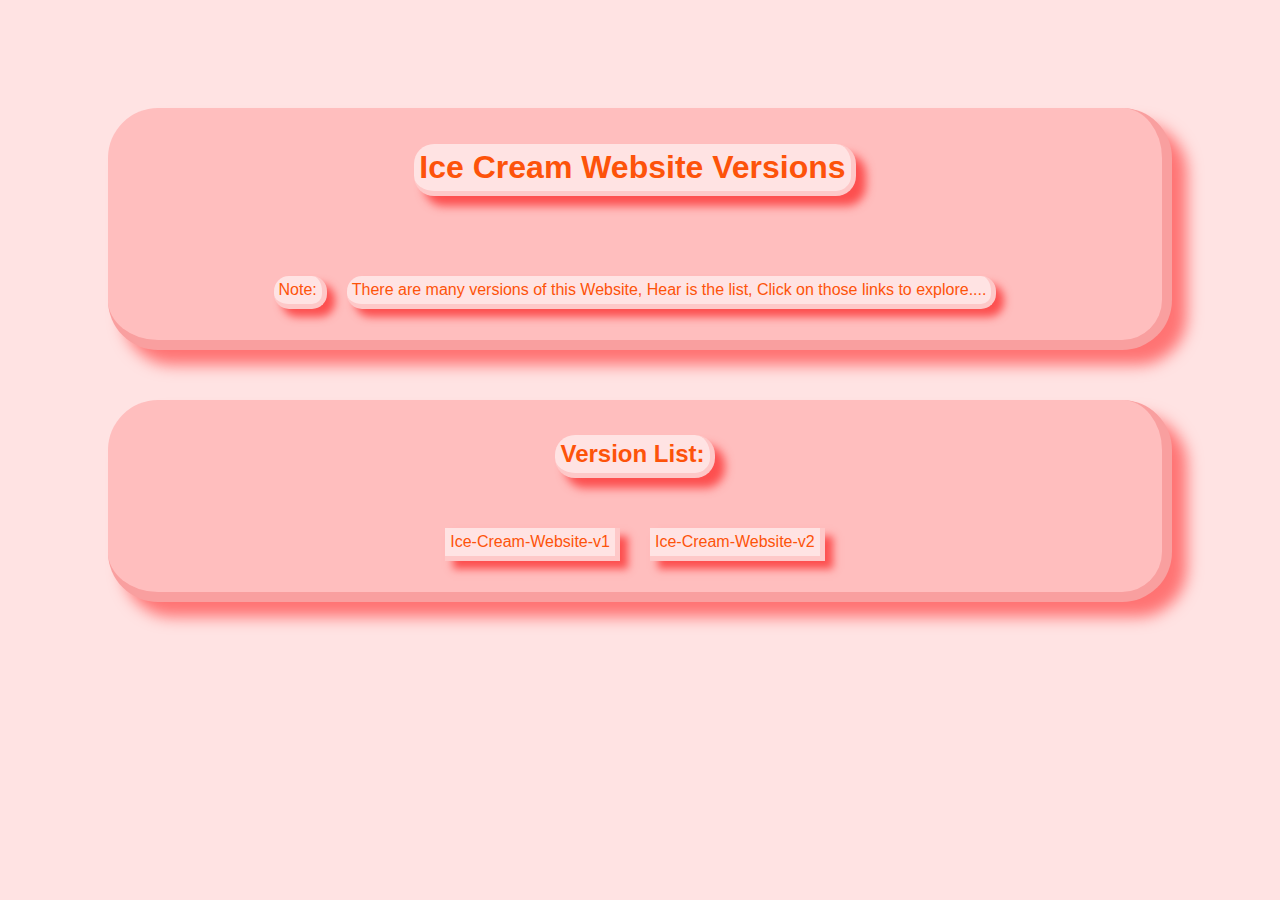
<file: index.html>
<!DOCTYPE html>
<html lang="en">
<head>
    <meta charset="UTF-8">
    <meta name="viewport" content="width=device-width, initial-scale=1.0">
    <title>Ice Cream Website Versions</title>
    <link rel="stylesheet" href="style.css">
</head>
<body>
    <div class="home">
        <h1>Ice Cream Website Versions</h1>
        <div class="home-note">
            <p>Note:</p>
            <p>There are many versions of this Website, Hear is the list, Click on those links to explore.... </p>
        </div>
    </div>
    <div class="list">
        <div class="list-h">
            <h2>Version List:</h2>
        </div>
        <div class="list-c">
            <p><a href="Ice-Cream-Website-v1\index.html">Ice-Cream-Website-v1</a></p>
            <p><a href="Ice-Cream-Website-v2\index.html">Ice-Cream-Website-v2</a></p>
        </div>
    </div>
</body>
</html>
</file>
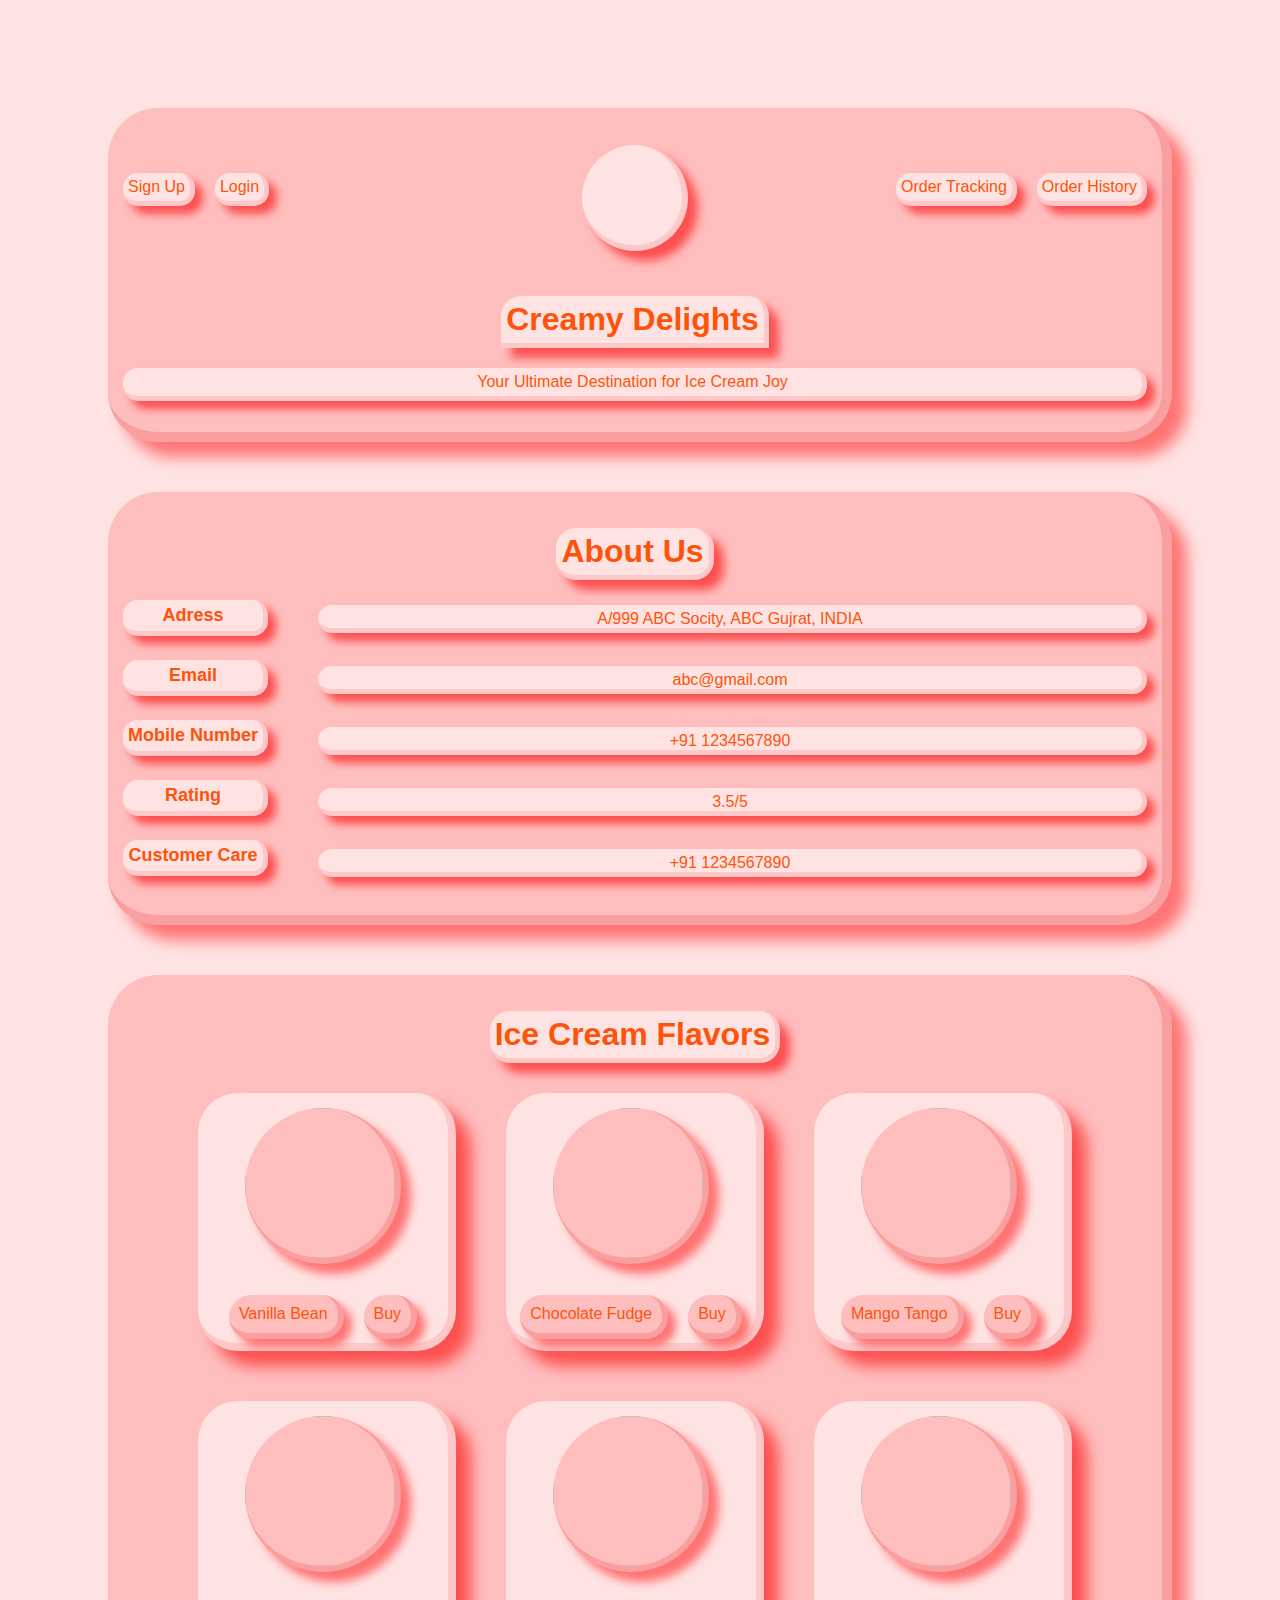
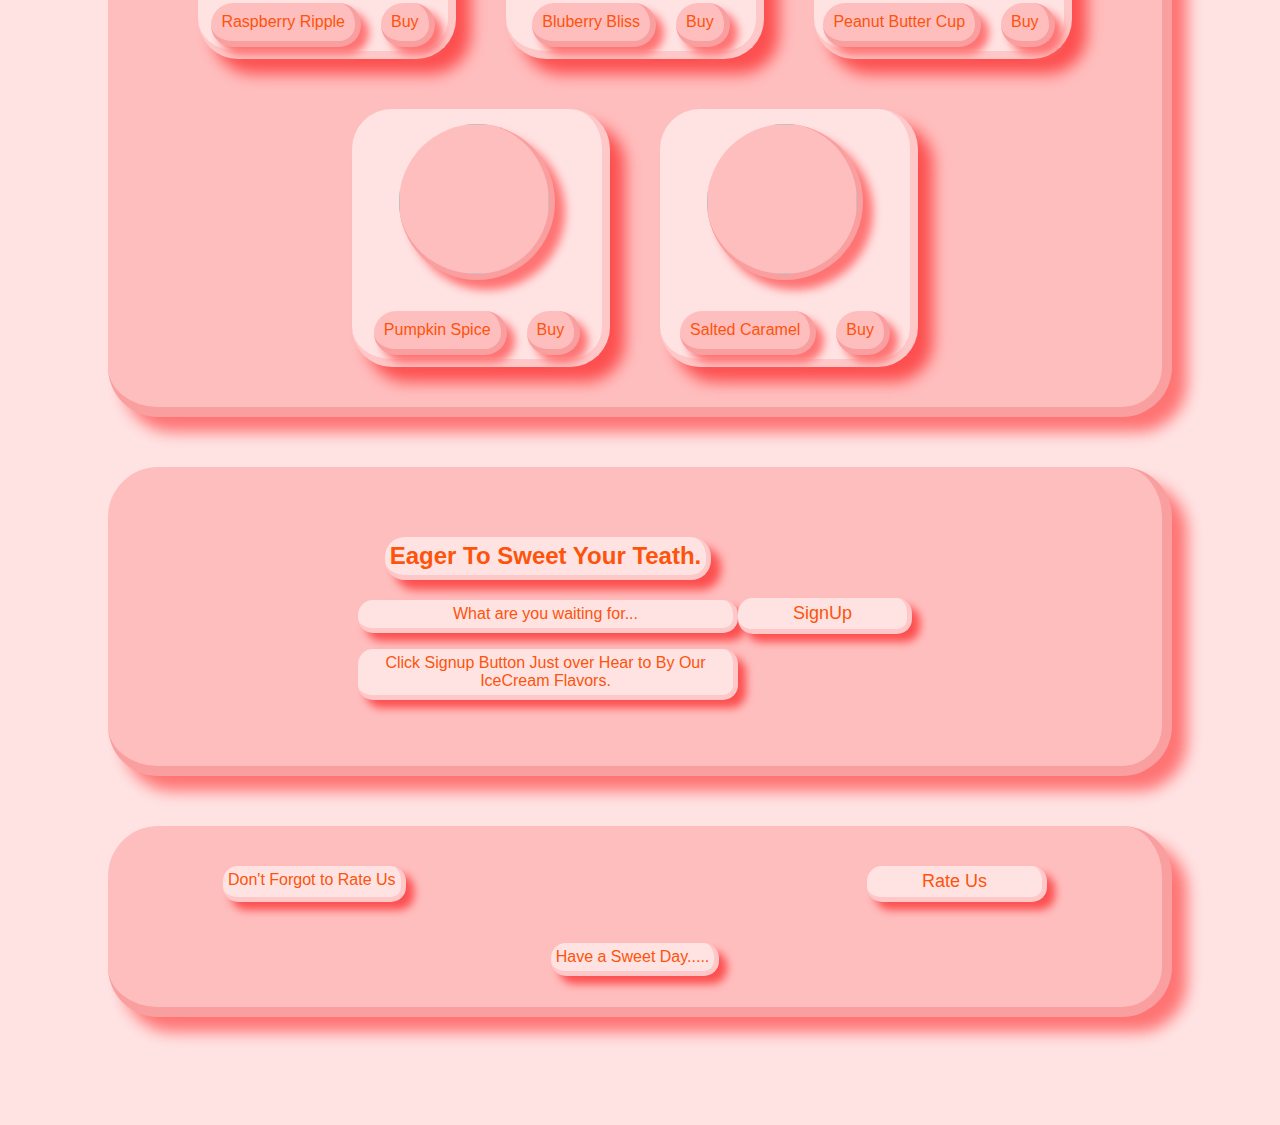
<file: Ice-Cream-Website-v1/index.html>
<html>
    <head>
        <title>Ice-Cream-Website-v1</title>
        <link rel="stylesheet" href="style.css">
    </head>
    <body>
        <div class="main">
            <ul>
                <li class="left">
                    <p><a href="#">Sign Up</a></p>
                    <p><a href="#">Login</a></p>
                </li>
                <li class="logo"><h5></h5></li>
                <li class="right">
                    <p><a href="#">Order Tracking</a></p>
                    <p><a href="#">Order History</a></p>
                </li>
            </ul>
            <br>
            <h1>Creamy Delights</h1>
            <br>
            <p>Your Ultimate Destination for Ice Cream Joy</p>
        </div>
        <div class="info">
            <h1>About Us</h1>
            <ul>
                <li class="about-header">
                    <h4>Adress</h4>
                    <h4>Email</h4>
                    <h4>Mobile Number</h4>
                    <h4>Rating</h4>
                    <h4>Customer Care</h4>
                </li>
                <li class="about-content">
                    <p>A/999 ABC Socity, ABC Gujrat, INDIA</p>
                    <p>abc@gmail.com</p>
                    <p>+91 1234567890</p>
                    <p>3.5/5</p>
                    <p>+91 1234567890</p>
                </li>
            </ul>
        </div>
        <div class="content">
            <h1>Ice Cream Flavors</h1>
            <ul>
                <li>
                    <img>
                    <div>
                        <p>Vanilla Bean</p>
                        <p><a href="#">Buy</a></p>
                    </div>
                </li>
                <li>
                    <img>
                    <div>
                        <p>Chocolate Fudge</p>
                        <p><a href="#">Buy</a></p>
                    </div>
                </li>
                <li>
                    <img>
                    <div>
                        <p>Mango Tango</p>
                        <p><a href="#">Buy</a></p>
                    </div>
                </li>
                <li>
                    <img>
                    <div>
                        <p>Raspberry Ripple</p>
                        <p><a href="#">Buy</a></p>
                    </div>
                </li>
                <li>
                    <img>
                    <div>
                        <p>Bluberry Bliss</p>
                        <p><a href="#">Buy</a></p>
                    </div>
                </li>
                <li>
                    <img>
                    <div>
                        <p>Peanut Butter Cup</p>
                        <p><a href="#">Buy</a></p>
                    </div>
                </li>
                <li>
                    <img>
                    <div>
                        <p>Pumpkin Spice</p>
                        <p><a href="#">Buy</a></p>
                    </div>
                </li>
                <li>
                    <img>
                    <div>
                        <p>Salted Caramel</p>
                        <p><a href="#">Buy</a></p>
                    </div>
                </li>
            </ul>
        </div>
        <div class="signup">
            <div>
                <h2>Eager To Sweet Your Teath.</h2>
                <p>What are you waiting for...</p>
                <p>Click Signup Button Just over Hear to By Our IceCream Flavors.</p>
            </div>
            <div>
                <p><a href="#">SignUp</a></p>
            </div>
        </div>
        <div class="footer">
            <div class="rateus">
                <p>Don't Forgot to Rate Us</p>
                <p><a href="#" class="rateus-btn">Rate Us</a></p>
            </div>
            <div class="footer-msg">
                <p>Have a Sweet Day.....</p>
            </div>
        </div>
    </body>
</html>
</file>
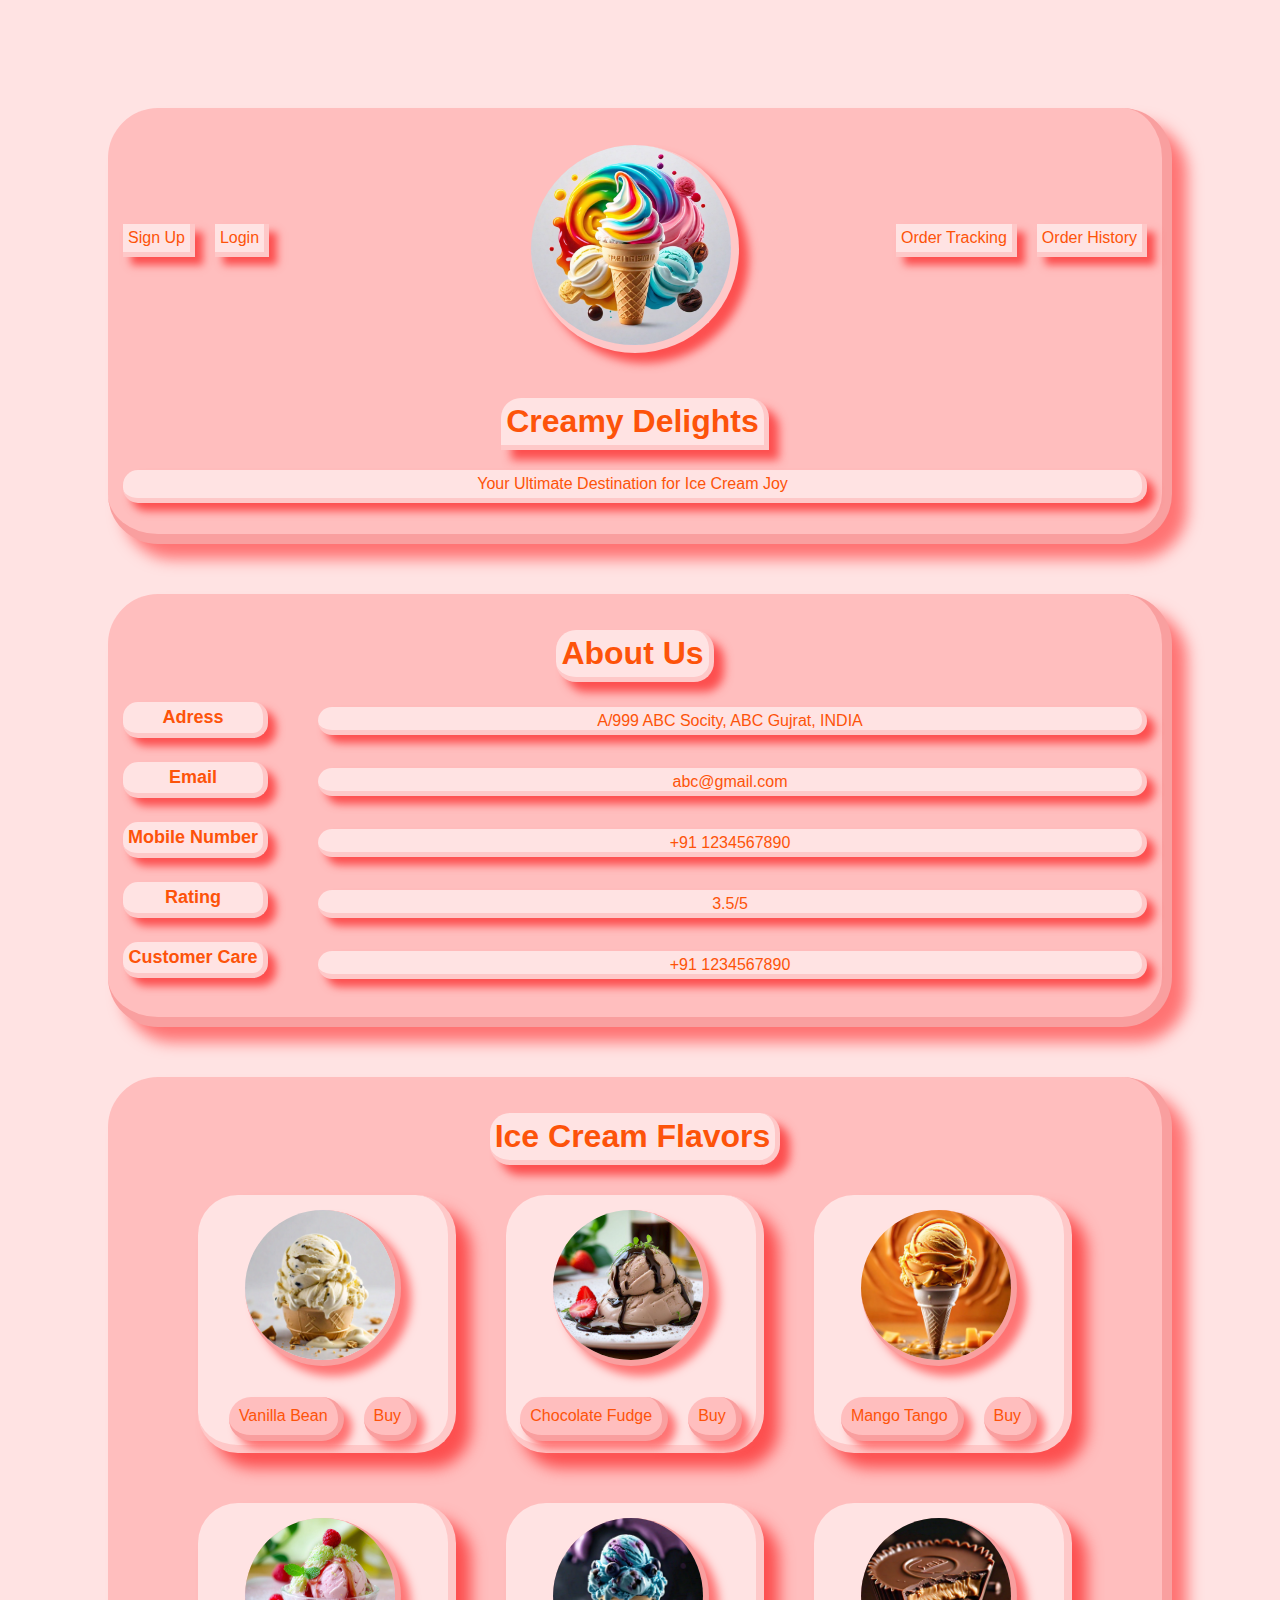
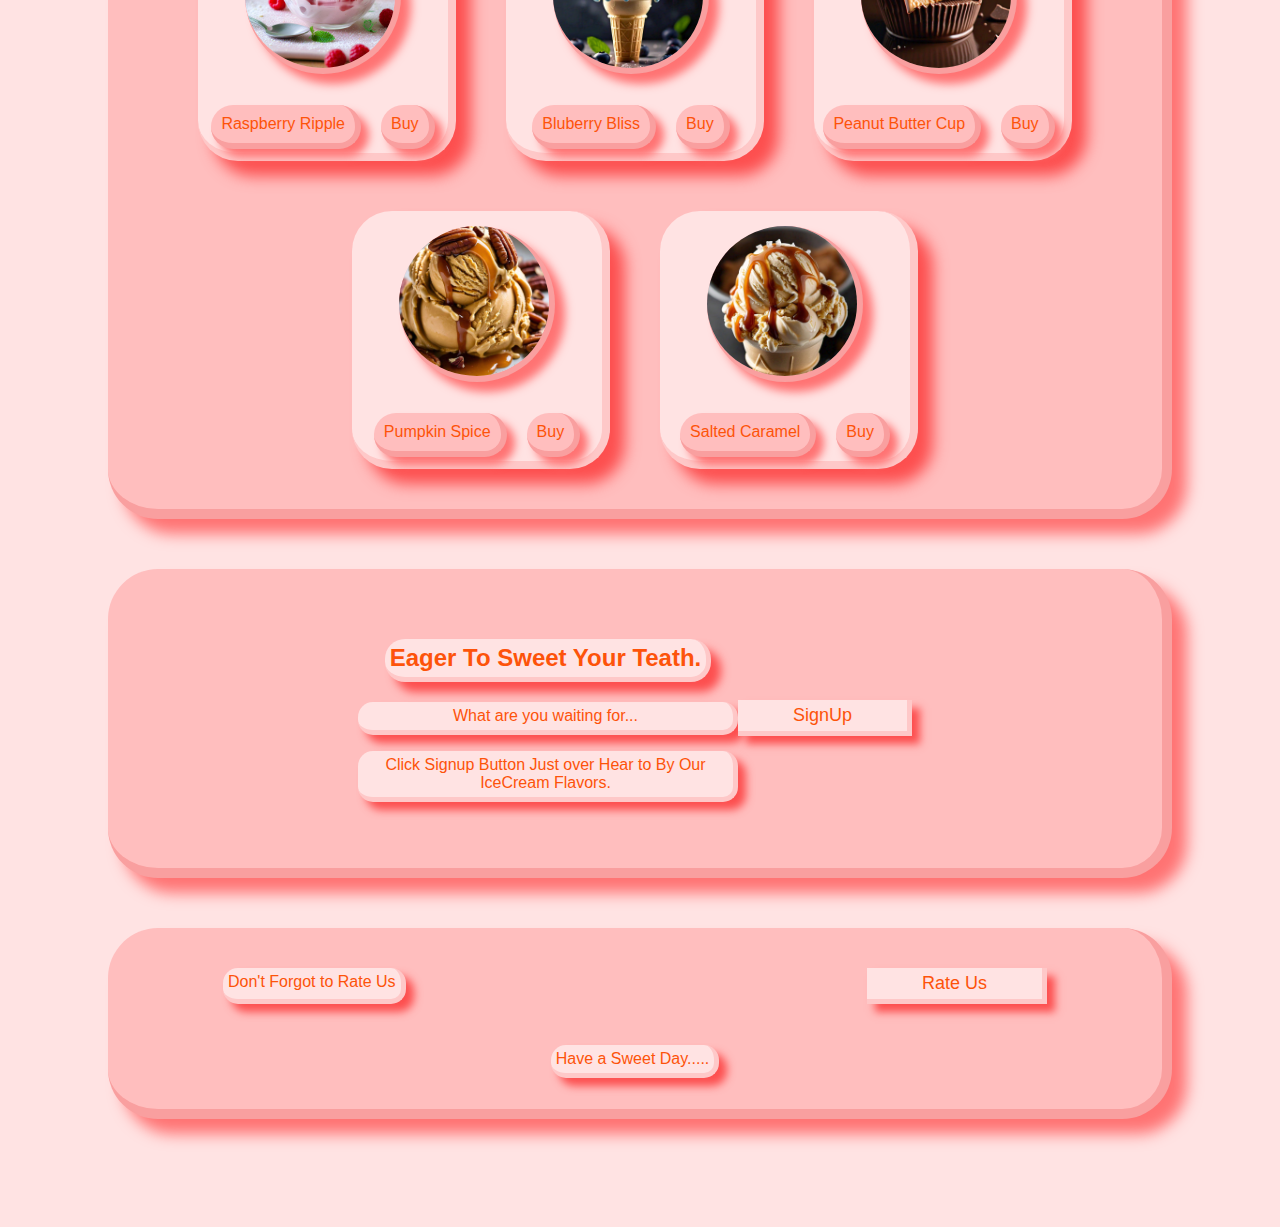
<file: Ice-Cream-Website-v2/index.html>
<html>
    <head>
        <title>Ice-Cream-Website-v2</title>
        <link rel="stylesheet" href="style.css">
    </head>
    <body>
        <div class="main">
            <ul>
                <li class="left">
                    <p class="link"><a href="#">Sign Up</a></p>
                    <p class="link"><a href="#">Login</a></p>
                </li>
                <li class="logo"><h5></h5></li>
                <li class="right">
                    <p class="link"><a href="#">Order Tracking</a></p>
                    <p class="link"><a href="#">Order History</a></p>
                </li>
            </ul>
            <br>
            <h1>Creamy Delights</h1>
            <br>
            <p>Your Ultimate Destination for Ice Cream Joy</p>
        </div>
        <div class="info">
            <h1>About Us</h1>
            <ul>
                <li class="about-header">
                    <h4>Adress</h4>
                    <h4>Email</h4>
                    <h4>Mobile Number</h4>
                    <h4>Rating</h4>
                    <h4>Customer Care</h4>
                </li>
                <li class="about-content">
                    <p>A/999 ABC Socity, ABC Gujrat, INDIA</p>
                    <p>abc@gmail.com</p>
                    <p>+91 1234567890</p>
                    <p>3.5/5</p>
                    <p>+91 1234567890</p>
                </li>
            </ul>
        </div>
        <div class="content">
            <h1>Ice Cream Flavors</h1>
            <ul>
                <li>
                    <img src="IMG-20240829-WA0001.jpg">
                    <div>
                        <p>Vanilla Bean</p>
                        <p  class="link"><a href="#">Buy</a></p>
                    </div>
                </li>
                <li>
                    <img src="IMG-20240829-WA0005.jpg">
                    <div>
                        <p>Chocolate Fudge</p>
                        <p class="link"><a href="#">Buy</a></p>
                    </div>
                </li>
                <li>
                    <img src="IMG-20240829-WA0007.jpg">
                    <div>
                        <p>Mango Tango</p>
                        <p class="link"><a href="#">Buy</a></p>
                    </div>
                </li>
                <li>
                    <img src="IMG-20240829-WA0008.jpg">
                    <div>
                        <p>Raspberry Ripple</p>
                        <p class="link"><a href="#">Buy</a></p>
                    </div>
                </li>
                <li>
                    <img src="IMG-20240829-WA0011.jpg">
                    <div>
                        <p>Bluberry Bliss</p>
                        <p class="link"><a href="#">Buy</a></p>
                    </div>
                </li>
                <li>
                    <img src="IMG-20240829-WA0013.jpg">
                    <div>
                        <p>Peanut Butter Cup</p>
                        <p class="link"><a href="#">Buy</a></p>
                    </div>
                </li>
                <li>
                    <img src="IMG-20240829-WA0015.jpg">
                    <div>
                        <p>Pumpkin Spice</p>
                        <p class="link"><a href="#">Buy</a></p>
                    </div>
                </li>
                <li>
                    <img src="IMG-20240829-WA0017.jpg">
                    <div>
                        <p>Salted Caramel</p>
                        <p class="link"><a href="#">Buy</a></p>
                    </div>
                </li>
            </ul>
        </div>
        <div class="signup">
            <div>
                <h2>Eager To Sweet Your Teath.</h2>
                <p>What are you waiting for...</p>
                <p>Click Signup Button Just over Hear to By Our IceCream Flavors.</p>
            </div>
            <div>
                <p  class="link"><a href="#">SignUp</a></p>
            </div>
        </div>
        <div class="footer">
            <div class="rateus">
                <p>Don't Forgot to Rate Us</p>
                <p  class="link"><a href="#" class="rateus-btn">Rate Us</a></p>
            </div>
            <div class="footer-msg">
                <p>Have a Sweet Day.....</p>
            </div>
        </div>
    </body>
</html>
</file>
<file: style.css>
body {
    height:auto;
    width: auto;
    background: #ffe3e3;
    padding: 50px;
    font-family: 'Franklin Gothic Medium', 'Arial Narrow', Arial, sans-serif;
}

.home,.list {
    margin: 50px;
    background: #ffbebe;
    border-bottom: 10px solid #f99f9f;
    border-right: 10px solid #f99f9f;
    box-shadow: 15px 15px 15px #ff7373;
    color: #fd530a;
    text-align: center;
    padding: 15px;
    border-radius: 50px;
}

a {
    text-decoration: none;
    color: #fd530a;
}

.home h1,.list h2 {
    display: inline-flex;
    padding: 5px;
    margin-bottom: 5px;
    background: #ffe3e3;
    border-bottom: 5px solid #fec8c8;
    border-right: 5px solid #fec8c8;
    box-shadow: 10px 10px 10px #fd4f4f;
    border-radius: 20px;   
}

.home p,.list p {
    text-align: center;
    padding: 5px;
    margin-top: 15px;
    background: #ffe3e3;
    border-bottom: 5px solid #fec8c8;
    border-right: 5px solid #fec8c8;
    box-shadow: 8px 8px 8px #fd4f4f;
    border-radius: 15px;
}

.home,.list {
    display: flex;
    flex-direction: column;
    justify-content: center;
    align-items: center;
}

.list p {
    border-radius: 0;
}

.list p:hover {
    border-bottom: 2px solid #fec8c8;
    border-right: 2px solid #fec8c8;
    border-top: 3px solid #ffbebe;
    border-left: 3px solid #ffbebe;
}

.home {
    gap: 60px;
}

.home-note {
    display: flex;
    gap: 20px;
}

.list-c {
    display: flex;
    gap: 30px;
}

.list {
    gap: 30px;
}
</file>
<file: Ice-Cream-Website-v1/style.css>
body {
    height:auto;
    width: auto;
    background: #ffe3e3;
    padding: 50px;
    font-family: 'Franklin Gothic Medium', 'Arial Narrow', Arial, sans-serif;
}

ul {
    list-style-type: none;
    margin: 0;
    padding: 0;
}

a {
    text-decoration: none;
    color: #fd530a;
}

.main,.content,.info,.signup,.footer {
    margin: 50px;
    background: #ffbebe;
    border-bottom: 10px solid #f99f9f;
    border-right: 10px solid #f99f9f;
    box-shadow: 15px 15px 15px #ff7373;
    color: #fd530a;
    text-align: center;
    padding: 15px;
    border-radius: 50px;
}

.main ul {
    display: flex;
    flex: 1;
    justify-content: space-between;
    align-items: center;
}

.main ul li h5 {
    margin-left: auto;
    margin-right: auto;
}

.main ul li {
    display: flex;
    flex: 1;
    gap: 20px;
}

.main ul .right {
    justify-content: right;
}

.main h1,.content h1,.info h1,.signup h2 {
    display: inline-flex;
    padding: 5px;
    margin-bottom: 5px;
    background: #ffe3e3;
    border-bottom: 5px solid #fec8c8;
    border-right: 5px solid #fec8c8;
    box-shadow: 10px 10px 10px #fd4f4f;
    border-radius: 20px;
    
}

.main h1 {
    border-bottom-left-radius: 0;
    border-bottom-right-radius: 0;
}

.main p,.signup p,.footer p  {
    padding: 5px;
    margin-top: 15px;
    background: #ffe3e3;
    border-bottom: 5px solid #fec8c8;
    border-right: 5px solid #fec8c8;
    box-shadow: 8px 8px 8px #fd4f4f;
    border-radius: 15px;
}

.main h5 {
    display: inline-flex;
    padding: 50px;
    margin-bottom: 5px;
    background: #ffe3e3;
    border-bottom: 6px solid #fec8c8;
    border-right: 6px solid #fec8c8;
    box-shadow: 10px 10px 10px #fd4f4f;
    border-radius: 50%;   
}

.info ul {
    display: flex;
    flex: 1;
    justify-content: center;
    gap: 50px;
}

.info ul li h4 {
    padding: 5px;
    margin-top: 15px;
    background: #ffe3e3;
    border-bottom: 5px solid #fec8c8;
    border-right: 5px solid #fec8c8;
    box-shadow: 8px 8px 8px #fd4f4f;
    border-radius: 15px;
    font-size: large;
}

.info ul li p {
    padding: 5px;
    margin-top: 20px;
    margin-bottom: 13px;
    background: #ffe3e3;
    border-bottom: 5px solid #fec8c8;
    border-right: 5px solid #fec8c8;
    box-shadow: 8px 8px 8px #fd4f4f;
    border-radius: 15px;
    font-size: medium;
    padding-bottom: 0;
}

.about-content {
    display: flex;
    flex: 1;
    flex-direction: column;
}

.content ul {
    margin: 0;
    padding: 0;
    display: flex;
    flex-wrap: wrap;
    justify-content: center;
}

.content ul li {
    display: inline-block;
    height: 250px;
    width: 250px;
    margin: 25px;
    background: #ffe3e3;
    border-bottom: 8px solid #fec8c8;
    border-right: 8px solid #fec8c8;
    box-shadow: 15px 15px 15px #fd4f4f;
    border-radius: 40px;
}

.content ul li img {
    margin: 15px;
    height: 150px;
    width: 150px;
    border-radius: 50%;
    background: #ffbebe;
    border-bottom: 6px solid #f99f9f;
    border-right: 6px solid #f99f9f;
    box-shadow: 10px 10px 10px #ff7373;
}

.content ul li li p {

    margin: 5px 20px;
    padding: 5px;
    margin-bottom: 5px;
    background: #ffbebe;
    border-bottom: 6px solid #f99f9f;
    border-right: 6px solid #f99f9f;
    box-shadow: 8px 8px 8px #ff7373;
    border-radius: 20px;
}

.content ul li div {
    display: flex;
    flex: 1;
    gap: 20px;
    justify-content: center;
}

.content ul li div p {
    display: block;
    background: #ffbebe;
    border-bottom: 6px solid #f99f9f;
    border-right: 6px solid #f99f9f;
    box-shadow: 8px 8px 8px #ff7373;
    padding: 10px;
    border-radius: 25px;
}

.signup {
    padding: 50px 250px;
    display: flex;
    flex: 1;
    justify-content: space-between;
    align-items: center;
}

.signup div p a,.rateus-btn {
    padding: 50px;
    font-size: large;
    font-weight: normal;
}

.rateus {
    display: flex;
    flex: 1;
    justify-content: space-between;
    padding: 10px 100px;
}

.footer-msg {
    display: inline-block;
}

a:hover {
    color: aquamarine;
}
</file>
<file: Ice-Cream-Website-v2/style.css>
body {
    height:auto;
    width: auto;
    background: #ffe3e3;
    padding: 50px;
    font-family: 'Franklin Gothic Medium', 'Arial Narrow', Arial, sans-serif;
}

ul {
    list-style-type: none;
    margin: 0;
    padding: 0;
}

a {
    text-decoration: none;
    color: #fd530a;
}

.main,.content,.info,.signup,.footer {
    margin: 50px;
    background: #ffbebe;
    border-bottom: 10px solid #f99f9f;
    border-right: 10px solid #f99f9f;
    box-shadow: 15px 15px 15px #ff7373;
    color: #fd530a;
    text-align: center;
    padding: 15px;
    border-radius: 50px;
}

.main ul {
    display: flex;
    flex: 1;
    justify-content: space-between;
    align-items: center;
}

.main ul li h5 {
    margin-left: auto;
    margin-right: auto;
}

.main ul li {
    display: flex;
    flex: 1;
    gap: 20px;
}

.main ul .right {
    justify-content: right;
}

.main h1,.content h1,.info h1,.signup h2 {
    display: inline-flex;
    padding: 5px;
    margin-bottom: 5px;
    background: #ffe3e3;
    border-bottom: 5px solid #fec8c8;
    border-right: 5px solid #fec8c8;
    box-shadow: 10px 10px 10px #fd4f4f;
    border-radius: 20px;
    
}

.main h1 {
    border-bottom-left-radius: 0;
    border-bottom-right-radius: 0;
}

.main p,.signup p,.footer p  {
    padding: 5px;
    margin-top: 15px;
    background: #ffe3e3;
    border-bottom: 5px solid #fec8c8;
    border-right: 5px solid #fec8c8;
    box-shadow: 8px 8px 8px #fd4f4f;
    border-radius: 15px;
}

.main h5 {
    display: inline-flex;
    padding: 50px;
    margin-bottom: 5px;
    background: #ffe3e3;
    border-bottom: 8px solid #fec8c8;
    border-right: 8px solid #fec8c8;
    box-shadow: 10px 10px 10px #fd4f4f;
    border-radius: 50%;   
}

.info ul {
    display: flex;
    flex: 1;
    justify-content: center;
    gap: 50px;
}

.info ul li h4 {
    padding: 5px;
    margin-top: 15px;
    background: #ffe3e3;
    border-bottom: 5px solid #fec8c8;
    border-right: 5px solid #fec8c8;
    box-shadow: 8px 8px 8px #fd4f4f;
    border-radius: 15px;
    font-size: large;
}

.info ul li p {
    padding: 5px;
    margin-top: 20px;
    margin-bottom: 13px;
    background: #ffe3e3;
    border-bottom: 5px solid #fec8c8;
    border-right: 5px solid #fec8c8;
    box-shadow: 8px 8px 8px #fd4f4f;
    border-radius: 15px;
    font-size: medium;
    padding-bottom: 0;
}

.about-content {
    display: flex;
    flex: 1;
    flex-direction: column;
}

.content ul {
    margin: 0;
    padding: 0;
    display: flex;
    flex-wrap: wrap;
    justify-content: center;
}

.content ul li {
    display: inline-block;
    height: 250px;
    width: 250px;
    margin: 25px;
    background: #ffe3e3;
    border-bottom: 8px solid #fec8c8;
    border-right: 8px solid #fec8c8;
    box-shadow: 15px 15px 15px #fd4f4f;
    border-radius: 40px;
}

.content ul li img {
    margin: 15px;
    height: 150px;
    width: 150px;
    border-radius: 50%;
    background: #ffbebe;
    border-bottom: 6px solid #f99f9f;
    border-right: 6px solid #f99f9f;
    box-shadow: 10px 10px 10px #ff7373;
}

.content ul li li p {

    margin: 5px 20px;
    padding: 5px;
    margin-bottom: 5px;
    background: #ffbebe;
    border-bottom: 6px solid #f99f9f;
    border-right: 6px solid #f99f9f;
    box-shadow: 8px 8px 8px #ff7373;
    border-radius: 20px;
}

.content ul li div {
    display: flex;
    flex: 1;
    gap: 20px;
    justify-content: center;
}

.content ul li div p {
    display: block;
    background: #ffbebe;
    border-bottom: 6px solid #f99f9f;
    border-right: 6px solid #f99f9f;
    box-shadow: 8px 8px 8px #ff7373;
    padding: 10px;
    border-radius: 25px;
}

.signup {
    padding: 50px 250px;
    display: flex;
    flex: 1;
    justify-content: space-between;
    align-items: center;
}

.signup div p a,.rateus-btn {
    padding: 50px;
    font-size: large;
    font-weight: normal;
}

.rateus {
    display: flex;
    flex: 1;
    justify-content: space-between;
    padding: 10px 100px;
}

.footer-msg {
    display: inline-block;
}


.link:hover {
    border-bottom: 2px solid #fec8c8;
    border-right: 2px solid #fec8c8;
    border-top: 3px solid #ffbebe;
    border-left: 3px solid #ffbebe;
}

.logo h5 {
    background-image: url('IMG-20240829-WA0000.jpg');
    background-size: contain;
    padding: 100px;
}

.main ul li p,.signup div p.link,.footer div p.link {
    border-radius: 0;
}
</file>
